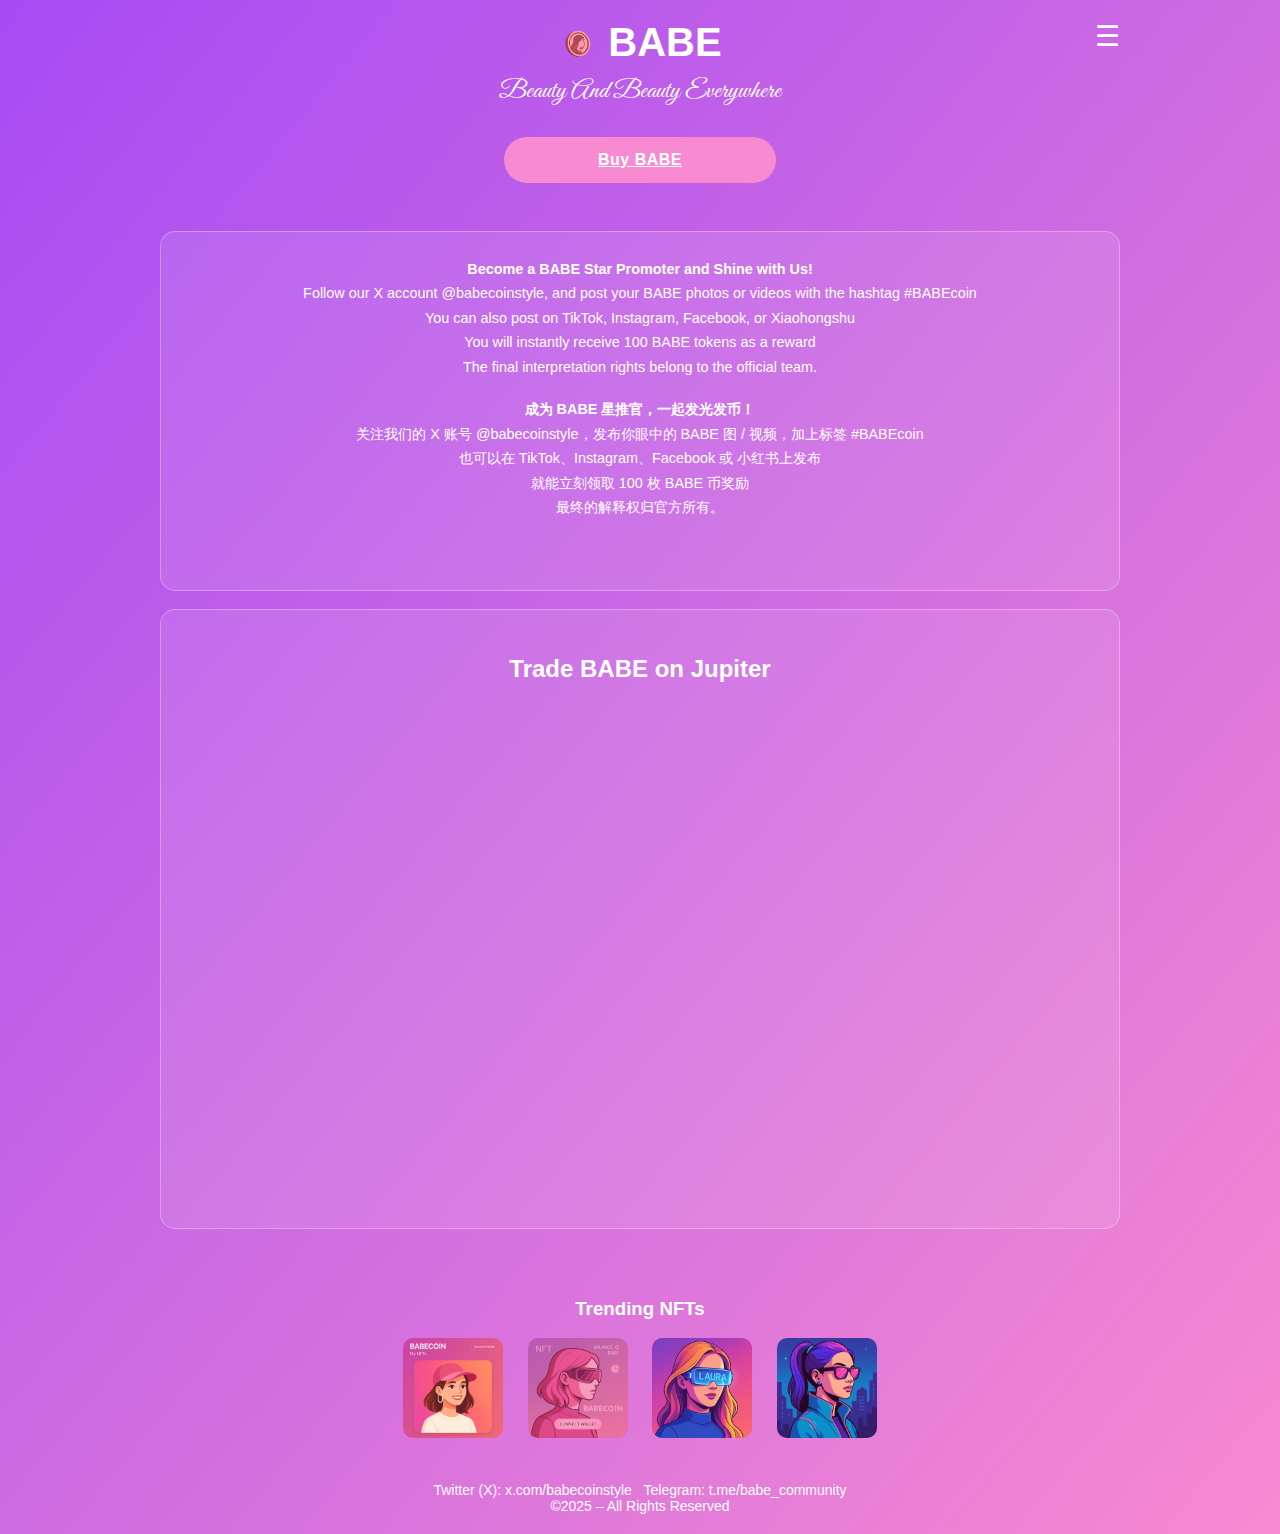
<file: index.html>
<!DOCTYPE html>
<html lang="en">
<head>
  <meta charset="UTF-8" />
  <meta name="viewport" content="width=device-width, initial-scale=1.0" />
  <title>BABE</title>
  <link rel="icon" href="favicon.ico" type="image/x-icon" />
  <link href="https://fonts.googleapis.com/css2?family=Great+Vibes&display=swap" rel="stylesheet">
  <link rel="stylesheet" href="style.css" />
</head>
<body>


  <header><div class="header-wrapper">
    <div class="brand">
    <div class="menu-button" onclick="toggleMenu()">&#9776;</div>
    <div id="dropdown-menu" class="dropdown-content">
    <a href="about.html">About</a>
    <a href="disclaimer.html">Disclaimer</a>
</div>
      <img src="logo.png" alt="BABE Logo" class="logo" />
      <h1 class="brand-name">BABE</h1>
    </div>
    <p class="subtitle">Beauty And Beauty Everywhere</p>
    
  </div></header>

  <a id="buy-button" href="https://jup.ag/swap/SOL-CUpJnhJbfAUrfH5mgRTehC49x9TDz6mwG3kHeQgXBup" target="_blank">Buy BABE</a>  <main>
    <section class="box center-text" style="max-width: 960px; width: 90%; margin: 0 auto;">
      <div class="submit-box">
        <p>
          <strong>Become a BABE Star Promoter and Shine with Us!</strong><br />
          Follow our X account @babecoinstyle, and post your BABE photos or videos with the hashtag #BABEcoin<br />
          You can also post on TikTok, Instagram, Facebook, or Xiaohongshu<br />
          You will instantly receive 100 BABE tokens as a reward<br />
          The final interpretation rights belong to the official team.
        </p>
        <br />
        <p>
          <strong>成为 BABE 星推官，一起发光发币！</strong><br />
          关注我们的 X 账号 @babecoinstyle，发布你眼中的 BABE 图 / 视频，加上标签 #BABEcoin<br />
          也可以在 TikTok、Instagram、Facebook 或 小红书上发布<br />
          就能立刻领取 100 枚 BABE 币奖励<br />
          最终的解释权归官方所有。
        </p>
      </div>
    </section>
    
  
<section class="box center-text" style="max-width: 960px; width: 90%; margin: 0 auto;">
  <h2>Trade BABE on Jupiter</h2>
  <iframe src="https://jup.ag/swap/SOL-CUpJnhJbfAUrfH5mgRTehC49x9TDz6wmvG3kHeQgXBup"
          width="100%" height="480" style="border: none; border-radius: 12px; margin-top: 1rem;">
  </iframe>
</section>

  </main>
  <footer>
    <h3>Trending NFTs</h3>
    <div class="nfts">
      <img src="nft1.png" alt="NFT 1" />
      <img src="nft2.png" alt="NFT 2" />
      <img src="nft3.png" alt="NFT 3" />
      <img src="nft4.png" alt="NFT 4" />
    </div>
    <div style="text-align:center; margin-top:40px; color: white; font-size: 14px;">
      Twitter (X): 
      <a href="https://x.com/babecoinstyle" target="_blank" style="color: white; text-decoration: none;">
        x.com/babecoinstyle
      </a>
      &nbsp;&nbsp;Telegram: 
      <a href="https://t.me/babe_community" target="_blank" style="color: white; text-decoration: none;">
        t.me/babe_community
      </a><br>
      ©2025 – All Rights Reserved
    </div>
  </footer>
  <script src="script.js"></script>

<script>
function toggleMenu() {
    var menu = document.getElementById("dropdown-menu");
    menu.style.display = (menu.style.display === "block") ? "none" : "block";
}
</script>




</body>
</html>
</file>
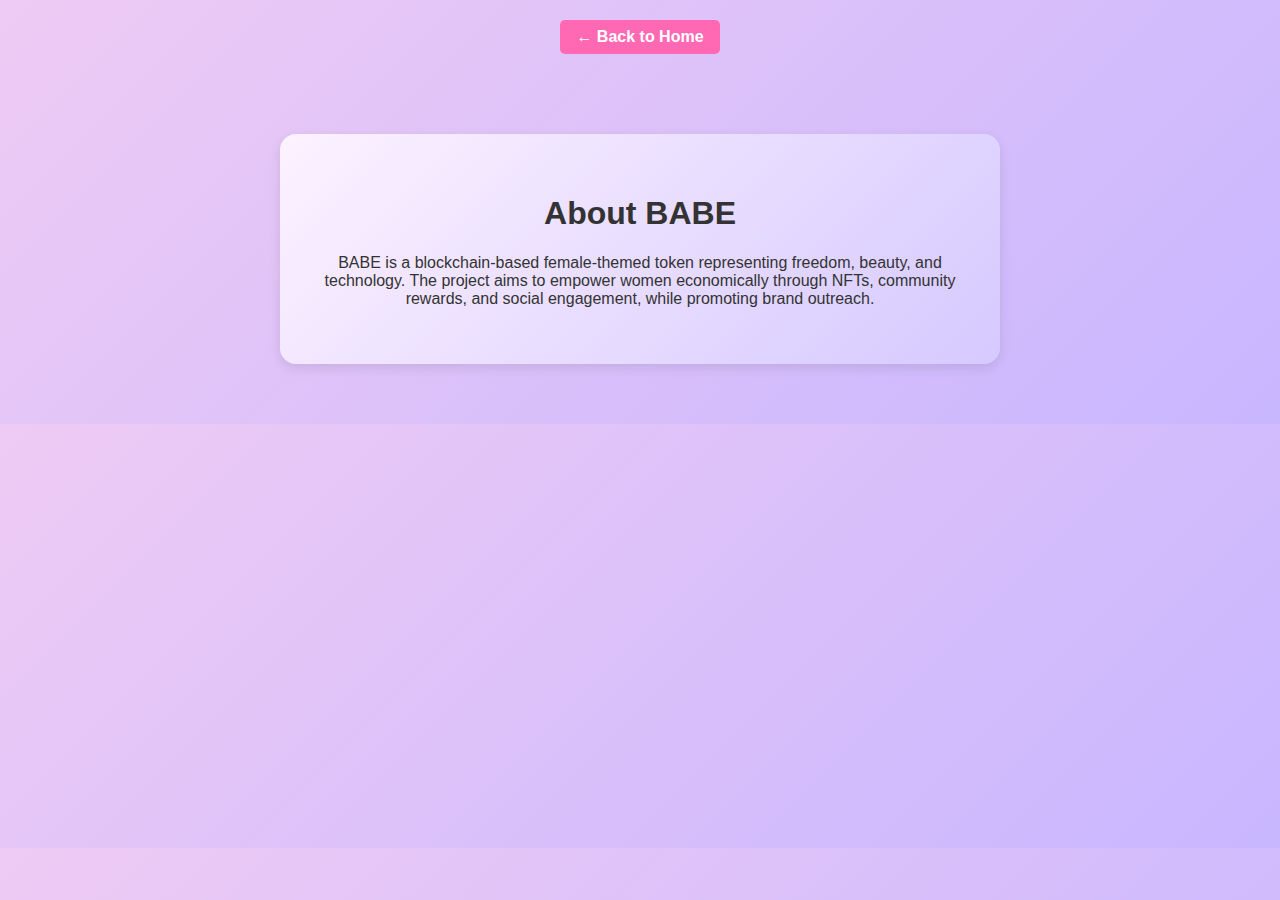
<file: about.html>
<!DOCTYPE html>
<html lang="en">
<head>
    <meta charset="UTF-8">
    <title>About BABE</title>
    <link rel="stylesheet" href="style.css">
</head>
<body class="gradient-background">
    <div class="nav"><a href="index.html" class="back-button">&larr; Back to Home</a></div>
    <div class="content">
        <h1>About BABE</h1>
        <p>BABE is a blockchain-based female-themed token representing freedom, beauty, and technology. 
        The project aims to empower women economically through NFTs, community rewards, and social engagement, 
        while promoting brand outreach.</p>
    </div>
</body>
</html>
</file>
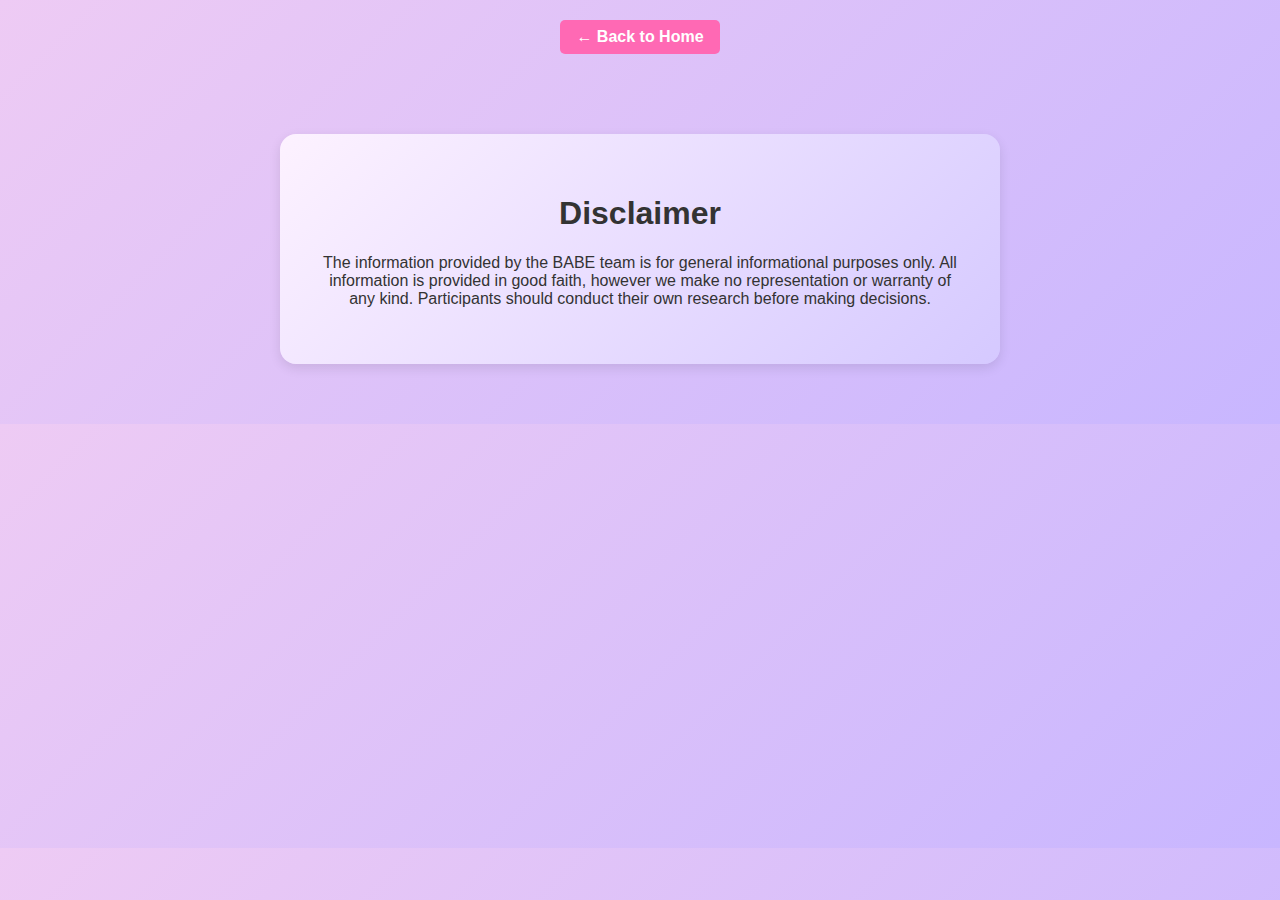
<file: disclaimer.html>
<!DOCTYPE html>
<html lang="en">
<head>
    <meta charset="UTF-8">
    <title>Disclaimer</title>
    <link rel="stylesheet" href="style.css">
</head>
<body class="gradient-background">
    <div class="nav"><a href="index.html" class="back-button">&larr; Back to Home</a></div>
    <div class="content">
        <h1>Disclaimer</h1>
        <p>The information provided by the BABE team is for general informational purposes only. 
        All information is provided in good faith, however we make no representation or warranty of any kind. 
        Participants should conduct their own research before making decisions.</p>
    </div>
</body>
</html>
</file>
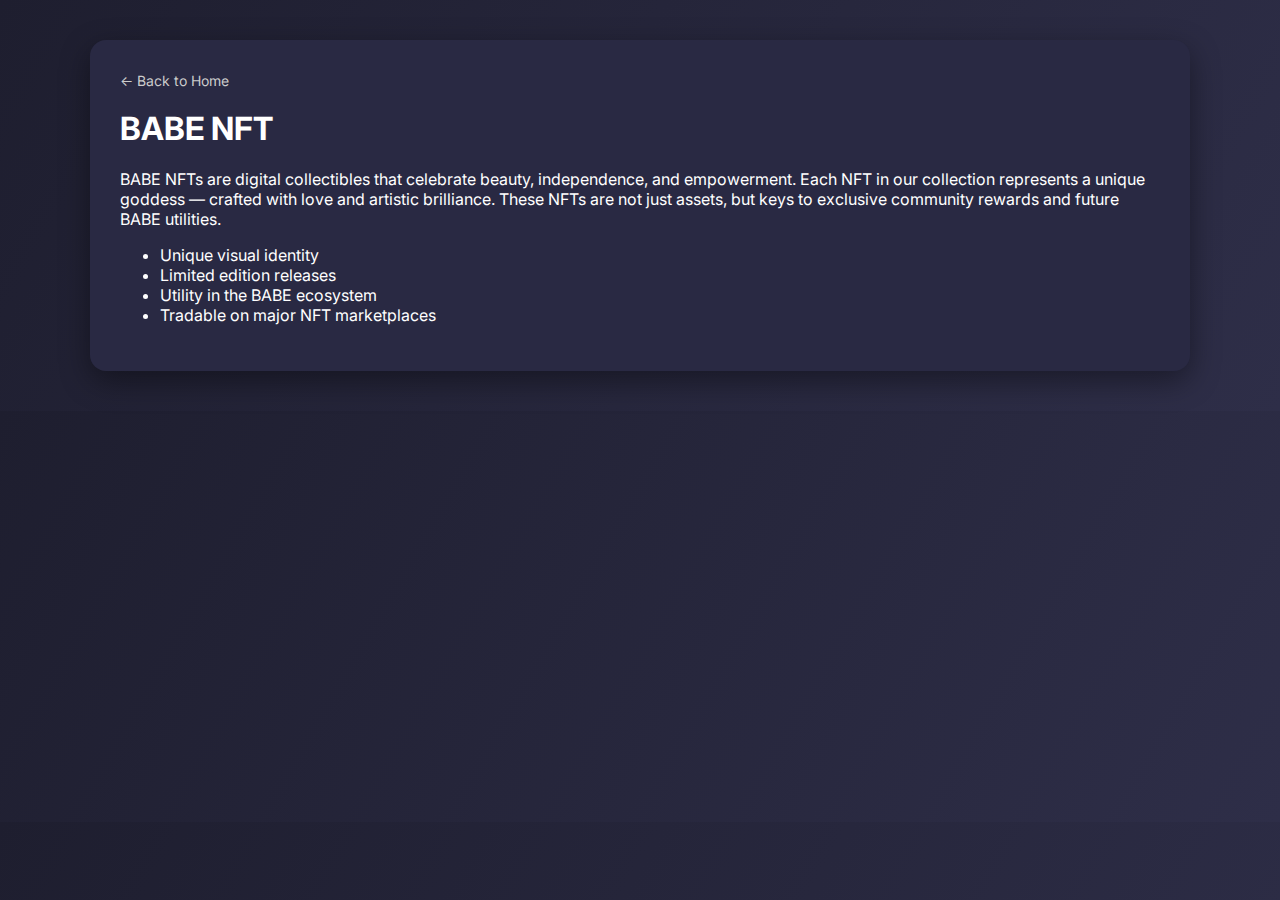
<file: nft.html>
<!DOCTYPE html>
<html lang="en">
<head>
  <meta charset="UTF-8" />
  <meta name="viewport" content="width=device-width, initial-scale=1.0" />
  <title>BABE NFT</title>
  <link href="https://fonts.googleapis.com/css2?family=Inter:wght@400;600&display=swap" rel="stylesheet">
  <style>
    body {
      margin: 0;
      font-family: 'Inter', sans-serif;
      background: linear-gradient(120deg, #1e1e2f, #2e2e48);
      color: white;
      padding: 40px 20px;
    }
    .container {
      max-width: 1100px;
      margin: 0 auto;
    }
    .module {
      background: #292943;
      padding: 30px;
      border-radius: 16px;
      box-shadow: 0 10px 30px rgba(0,0,0,0.4);
    }
    a {
      color: #ff87e5;
      text-decoration: none;
    }
    a.back {
      display: inline-block;
      margin-bottom: 20px;
      color: #ccc;
      font-size: 14px;
    }
    h1 {
      margin-top: 0;
    }
  </style>
</head>
<body>
  <div class="container">
    <div class="module">
      <a class="back" href="index.html">&larr; Back to Home</a>
      <h1>BABE NFT</h1>
      
<p>BABE NFTs are digital collectibles that celebrate beauty, independence, and empowerment.
Each NFT in our collection represents a unique goddess — crafted with love and artistic brilliance.
These NFTs are not just assets, but keys to exclusive community rewards and future BABE utilities.</p>
<ul>
  <li>Unique visual identity</li>
  <li>Limited edition releases</li>
  <li>Utility in the BABE ecosystem</li>
  <li>Tradable on major NFT marketplaces</li>
</ul>

    </div>
  </div>
</body>
</html>
</file>
<file: style.css>
body {
  margin: 0;
  font-family: sans-serif;
  background: linear-gradient(to bottom right, #a64bf4, #f78ad0);
  color: white;
  text-align: center;
}
header {
  padding: 20px;
}
.brand {
  display: flex;
  align-items: center;
  justify-content: center;
  gap: 10px;
}
.logo {
  height: 40px;
}
.brand-name {
  font-size: 2.5rem;
  margin: 0;
}
.subtitle {
  font-family: 'Great Vibes', cursive;
  font-size: 1.6rem;
  font-weight: 400;
  margin-top: 10px;
  margin-bottom: 10px;
}
#buy-button {
  display: block;
  margin: 0 auto 18px auto;
  background-color: #f78ad0;
  color: white;
  padding: 14px 36px;
  width: auto;
  max-width: 200px;
  font-weight: 600;
  font-size: 1rem;
  border: none;
  border-radius: 999px;
  letter-spacing: 0.5px;
  transition: all 0.3s ease;
}
#buy-button:hover {
  background-color: #f3a1d5;
}
main {
  display: flex;
  justify-content: center;
  gap: 18px;
  padding: 30px;
  flex-wrap: wrap;
}
.box {
  width: 40%;
  background: rgba(255, 255, 255, 0.1);
  border: 1px solid rgba(255, 255, 255, 0.3);
  border-radius: 15px;
  padding: 25px;
  box-sizing: border-box;
  min-height: 360px;
}
.center-text {
  text-align: center;
}
.submit-box p {
  font-size: 0.9rem;
  line-height: 1.7;
  margin: 0;
}
.chart-box {
  width: auto;
  height: 300px;
  border: none;
  border-radius: 10px;
}
footer {
  padding: 20px;
}
.nfts img {
  width: 100px;
  margin: 0 10px;
  border-radius: 10px;
}
.social-text {
  text-align: center;
  padding: 10px 0 20px 0;
  font-size: 0.9rem;
  color: #eee;
}


.buy-button {
    width: auto !important;
    max-width: 200px;
    padding: 12px 24px;
    margin: 0 auto;
    display: block;
}


/* 统一粉紫科技感背景 */
body.gradient-background {
    background: linear-gradient(135deg, #eecbf4, #c8b6ff);
    font-family: 'Arial', sans-serif;
    color: #333;
    margin: 0;
    padding: 0;
}

/* 返回首页按钮样式 */
.back-button {
    display: inline-block;
    margin: 20px;
    text-decoration: none;
    color: #fff;
    background: #ff69b4;
    padding: 8px 16px;
    border-radius: 5px;
    font-weight: bold;
}

/* 页面内容布局 */
.content {
    padding: 40px;
    max-width: 800px;
    margin: auto;
    background: rgba(255, 255, 255, 0.85);
    border-radius: 12px;
    margin-top: 40px;
}

/* 菜单按钮样式 */
.menu-button {
  position: absolute;
  top: 20px;
  right: calc((100% - 960px) / 2); /* 对齐内容模块右边缘 */
  font-size: 28px;
  cursor: pointer;
  color: white;
  z-index: 1000;
}

/* 菜单下拉样式 */
.dropdown-content {
  display: none;
  position: absolute;
  top: 60px;
  right: calc((100% - 960px) / 2); /* 精准对齐菜单按钮 */
  background: linear-gradient(135deg, #eecbf4, #c8b6ff);
  min-width: 120px;
  box-shadow: 0px 8px 16px 0px rgba(0,0,0,0.2);
  z-index: 999;
  border-radius: 5px;
}

.dropdown-content a {
    color: #333;
    padding: 12px 16px;
    text-decoration: none;
    display: block;
    font-weight: bold;
}

.dropdown-content a:hover {
    background-color: #f1f1f1;
}


/* 渐变菜单背景颜色替代原白底 */
.dropdown-content {
  display: none;
  position: absolute;
  top: 60px;
  right: calc((100% - 960px) / 2); /* 精准对齐菜单按钮 */
  background: linear-gradient(135deg, #eecbf4, #c8b6ff);
  min-width: 120px;
  box-shadow: 0px 8px 16px 0px rgba(0,0,0,0.2);
  z-index: 999;
  border-radius: 5px;
}


/* 内容模块调整为竖长条 + 渐变背景 */
.content {
    padding: 40px;
    width: 50%;
    margin: 60px auto;
    background: linear-gradient(135deg, #fdf2ff, #d5c9ff);
    border-radius: 16px;
    box-shadow: 0 4px 12px rgba(0,0,0,0.1);
}


/* 调整菜单按钮位置使其与内容模块右边对齐 */
.menu-button {
  position: absolute;
  top: 20px;
  right: calc((100% - 960px) / 2); /* 对齐内容模块右边缘 */
  font-size: 28px;
  cursor: pointer;
  color: white;
  z-index: 1000;
}


/* 精准对齐主模块右边缘：页面中心 - 480px */
.menu-button {
  position: absolute;
  top: 20px;
  right: calc((100% - 960px) / 2); /* 对齐内容模块右边缘 */
  font-size: 28px;
  cursor: pointer;
  color: white;
  z-index: 1000;
}


/* 菜单内容位置与按钮对齐 */
.dropdown-content {
  display: none;
  position: absolute;
  top: 60px;
  right: calc((100% - 960px) / 2); /* 精准对齐菜单按钮 */
  background: linear-gradient(135deg, #eecbf4, #c8b6ff);
  min-width: 120px;
  box-shadow: 0px 8px 16px 0px rgba(0,0,0,0.2);
  z-index: 999;
  border-radius: 5px;
}

@media (max-width: 960px) {
  .menu-button {
    right: 20px;
  }
  .dropdown-content {
    right: 20px;
  }
}


/* 动画过渡和初始隐藏状态 */
.dropdown-content {
  transition: all 0.3s ease;
  transform: scale(0.95);
  opacity: 0;
  pointer-events: none;
}

/* 显示状态类 */
.dropdown-content.show {
  transform: scale(1);
  opacity: 1;
  pointer-events: auto;
}

/* 悬浮高亮效果 */
.dropdown-content a:hover {
  background-color: #eecbf4;
}
</file>
